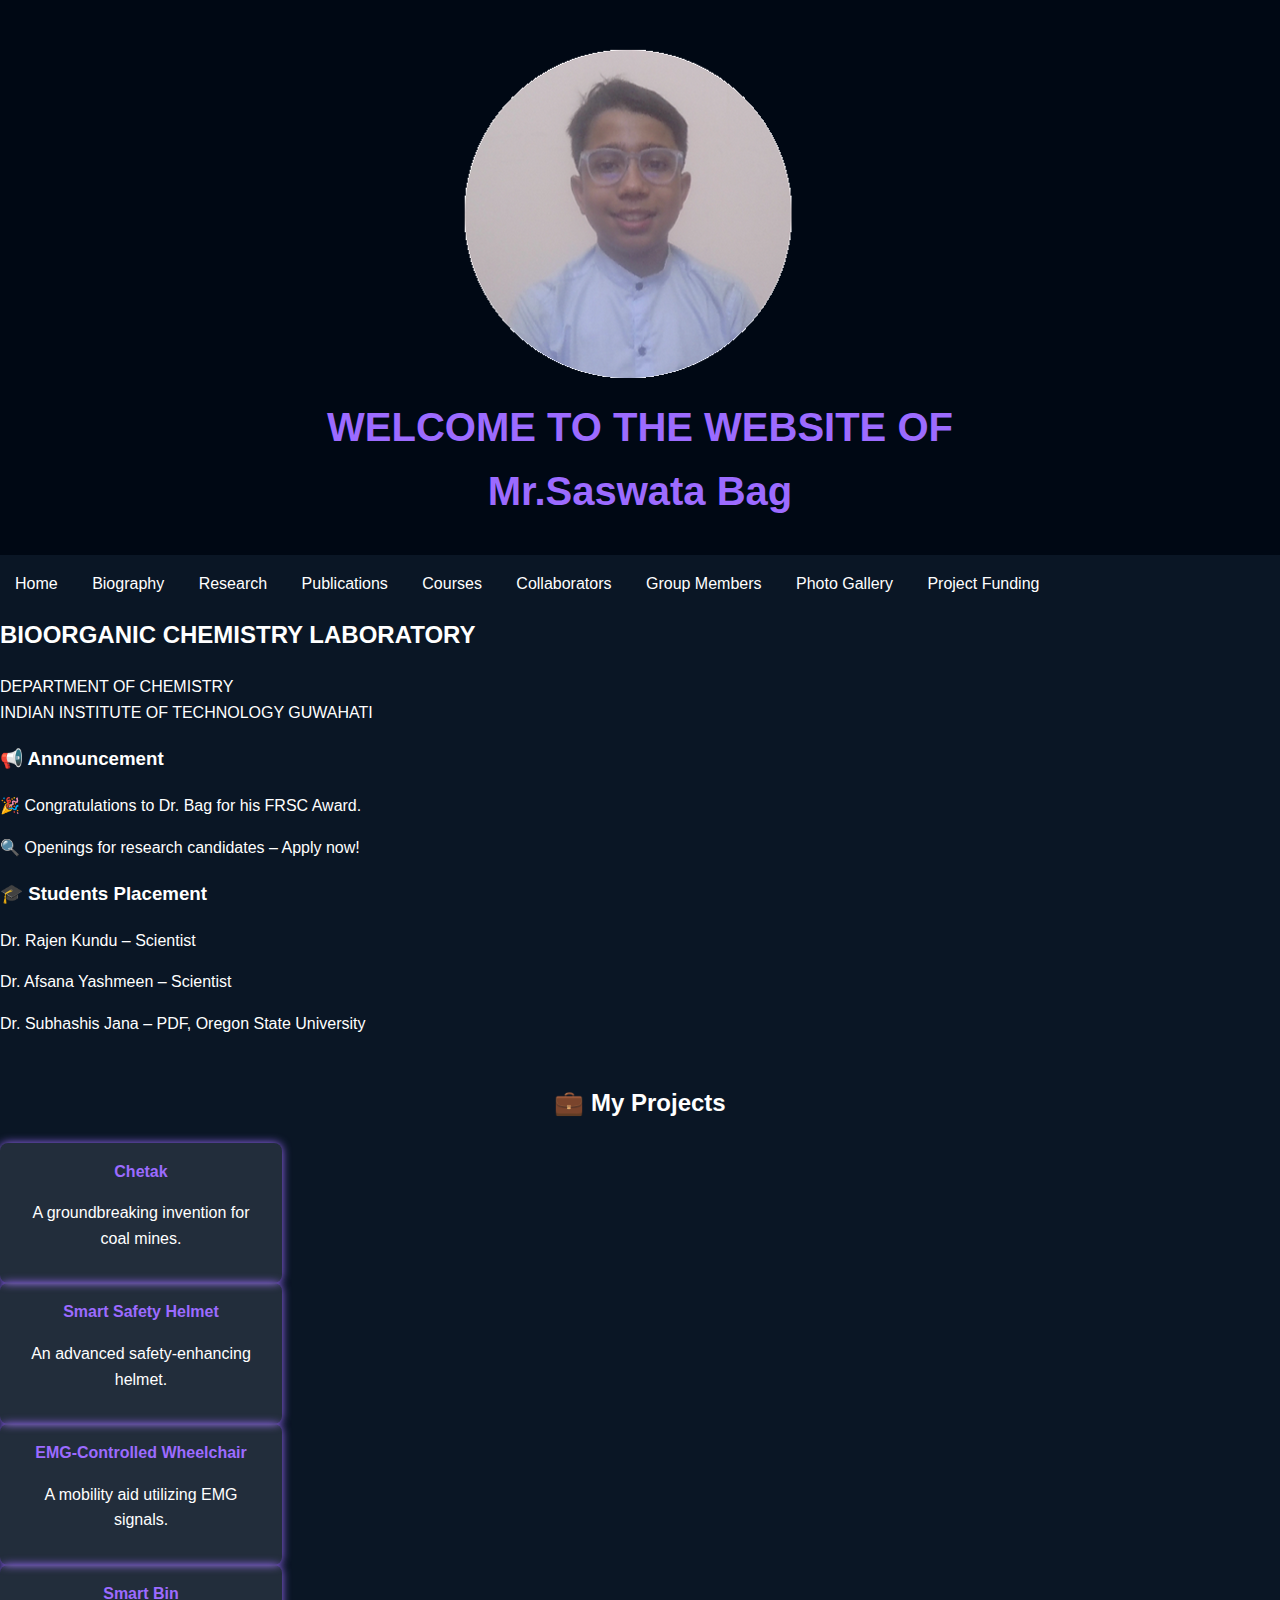
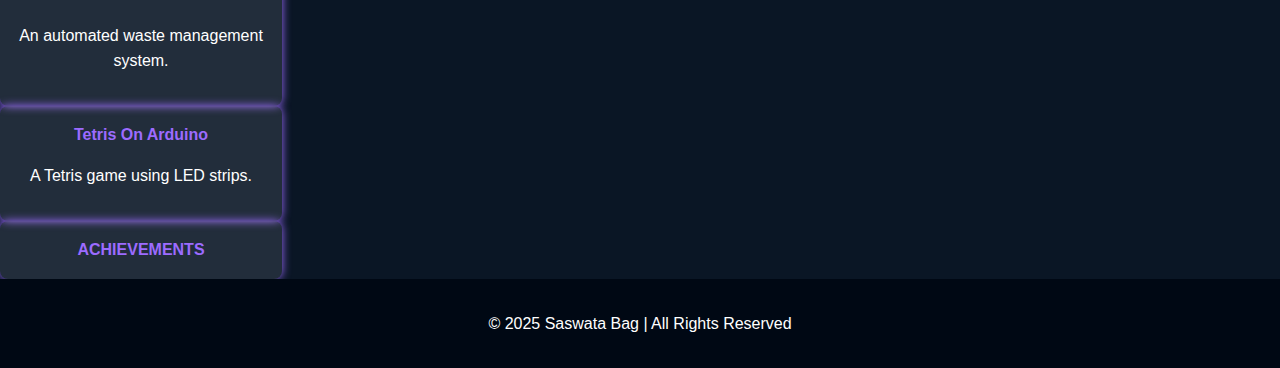
<file: index.html>
<!DOCTYPE html>
<html lang="en">

<head>
    <meta charset="UTF-8">
    <meta name="viewport" content="width=device-width, initial-scale=1.0">
    <title>Mr.Saswata Bag</title>
    <link rel="stylesheet" href="style.css">
</head>

<body>

    <!-- Header Section -->
    <header>
        <div class="header-content">
            <img src="index.png" alt="Saswata Bag logo" class="logo">
            <h1>WELCOME TO THE WEBSITE OF <br> Mr.Saswata Bag</h1>
        </div>
    </header>

    <!-- Navigation Menu -->
    <nav>
        <a href="#">Home</a>
        <a href="#">Biography</a>
        <a href="#">Research</a>
        <a href="#">Publications</a>
        <a href="#">Courses</a>
        <a href="#">Collaborators</a>
        <a href="#">Group Members</a>
        <a href="#">Photo Gallery</a>
        <a href="#">Project Funding</a>
    </nav>

    <!-- Main Content -->
    <section class="main-content">
        <div class="bio-organic">
            <h2>BIOORGANIC CHEMISTRY LABORATORY</h2>
            <p>DEPARTMENT OF CHEMISTRY <br> INDIAN INSTITUTE OF TECHNOLOGY GUWAHATI</p>
        </div>
    </section>

    <!-- Announcement and Placement Section -->
    <section class="announcement-placement">
        <div class="announcement">
            <h3>📢 Announcement</h3>
            <p>🎉 Congratulations to Dr. Bag for his FRSC Award.</p>
            <p>🔍 Openings for research candidates – Apply now!</p>
        </div>

        <div class="placement">
            <h3>🎓 Students Placement</h3>
            <p>Dr. Rajen Kundu – Scientist</p>
            <p>Dr. Afsana Yashmeen – Scientist</p>
            <p>Dr. Subhashis Jana – PDF, Oregon State University</p>
        </div>
    </section>

    <!-- My Projects Section -->
    <section id="projects" class="projects">
        <h2>💼 My Projects</h2>

        <div class="project-grid">
            <div class="project-card">
                <a href="chetak.html">Chetak</a>
                <p>A groundbreaking invention for coal mines.</p>
            </div>

            <div class="project-card">
                <a href="smart-safety-helmet.html">Smart Safety Helmet</a>
                <p>An advanced safety-enhancing helmet.</p>
            </div>

            <div class="project-card">
                <a href="emg-wheelchair.html">EMG-Controlled Wheelchair</a>
                <p>A mobility aid utilizing EMG signals.</p>
            </div>

            <div class="project-card">
                <a href="smart-bin.html">Smart Bin</a>
                <p>An automated waste management system.</p>
            </div>

            <div class="project-card">
                <a href="ardui-no.html">Tetris On Arduino</a>
                <p>A Tetris game using LED strips.</p>
            </div>

            <div class="project-card">
                <a href="#achievements">ACHIEVEMENTS</a>
            </div>
        </div>
    </section>

    <!-- Footer -->
    <footer>
        <p>&copy; 2025 Saswata Bag | All Rights Reserved</p>
    </footer>

</body>

</html>
</file>
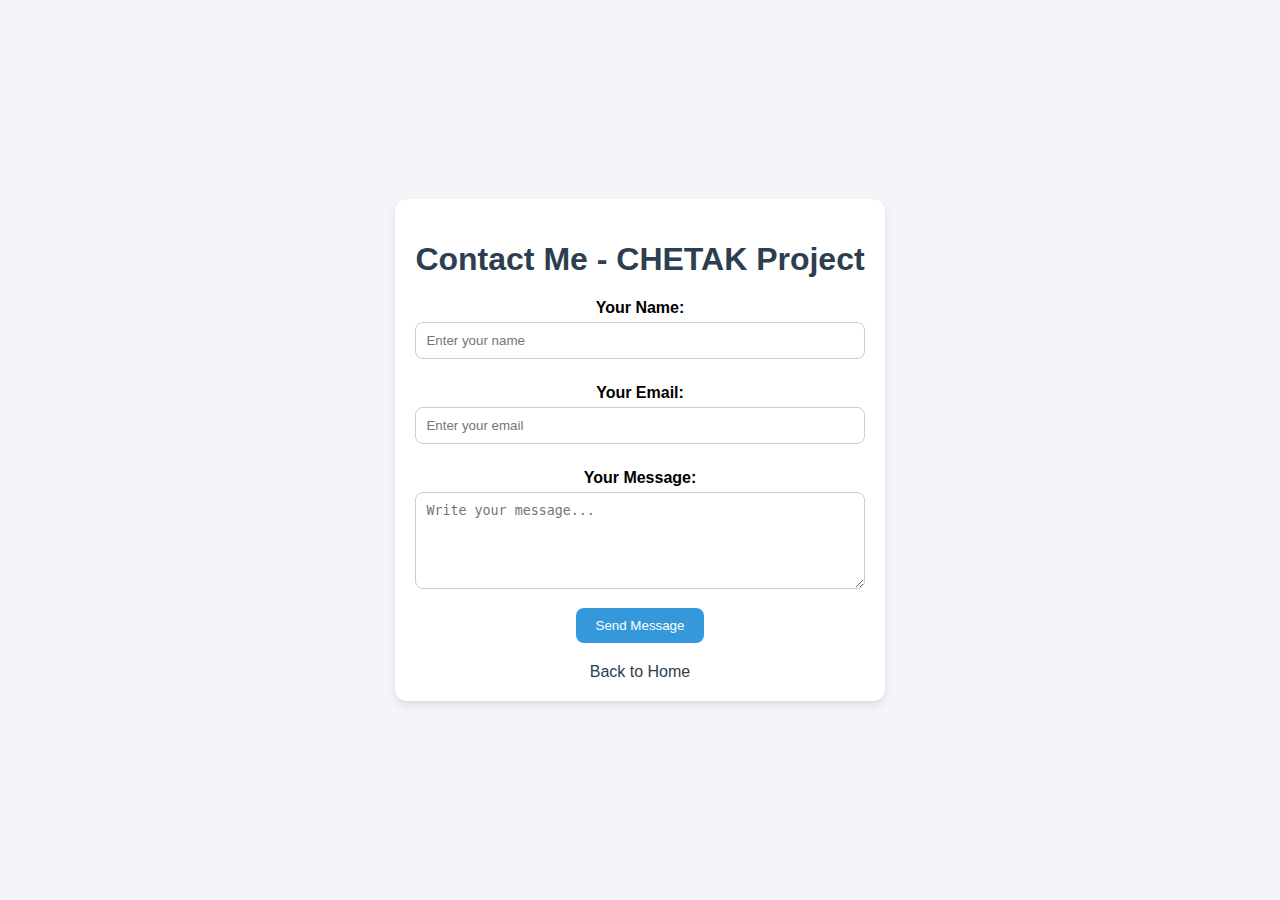
<file: contact.html>
<!DOCTYPE html>
<html lang="en">

<head>
    <meta charset="UTF-8">
    <meta name="viewport" content="width=device-width, initial-scale=1.0">
    <title>Contact - CHETAK Project</title>
    <style>
        body {
            font-family: Arial, sans-serif;
            margin: 0;
            padding: 0;
            background: #f4f4f9;
            display: flex;
            justify-content: center;
            align-items: center;
            height: 100vh;
        }

        .container {
            max-width: 600px;
            background: white;
            padding: 20px;
            border-radius: 12px;
            box-shadow: 0 4px 8px rgba(0,0,0,0.1);
            text-align: center;
            animation: fadeIn 1.5s ease-in-out;
        }

        h1 {
            color: #2c3e50;
        }

        label {
            display: block;
            margin: 10px 0 5px;
            font-weight: bold;
        }

        input, textarea {
            width: 100%;
            padding: 10px;
            margin-bottom: 15px;
            border: 1px solid #ccc;
            border-radius: 8px;
            box-sizing: border-box;
        }

        button {
            background-color: #3498db;
            color: white;
            padding: 10px 20px;
            border: none;
            border-radius: 8px;
            cursor: pointer;
            transition: background 0.3s ease;
        }

        button:hover {
            background-color: #2980b9;
        }

        @keyframes fadeIn {
            from {
                opacity: 0;
                transform: translateY(-20px);
            }
            to {
                opacity: 1;
                transform: translateY(0);
            }
        }

        a {
            display: block;
            margin-top: 20px;
            color: #2c3e50;
            text-decoration: none;
        }

        a:hover {
            text-decoration: underline;
        }
    </style>
</head>

<body>

    <div class="container">
        <h1>Contact Me - CHETAK Project</h1>
        
        <form action="https://formsubmit.co/saswatabag7928@gmail.com" method="POST">
            <label for="name">Your Name:</label>
            <input type="text" id="name" name="name" placeholder="Enter your name" required>

            <label for="email">Your Email:</label>
            <input type="email" id="email" name="email" placeholder="Enter your email" required>

            <label for="message">Your Message:</label>
            <textarea id="message" name="message" rows="5" placeholder="Write your message..." required></textarea>

            <!-- Anti-spam hidden field -->
            <input type="hidden" name="_captcha" value="false">

            <!-- Thank you page redirect (optional) -->
            <input type="hidden" name="_next" value="thankyou.html">

            <button type="submit">Send Message</button>
        </form>

        <a href="index.html">Back to Home</a>
    </div>

</body>

</html>
</file>
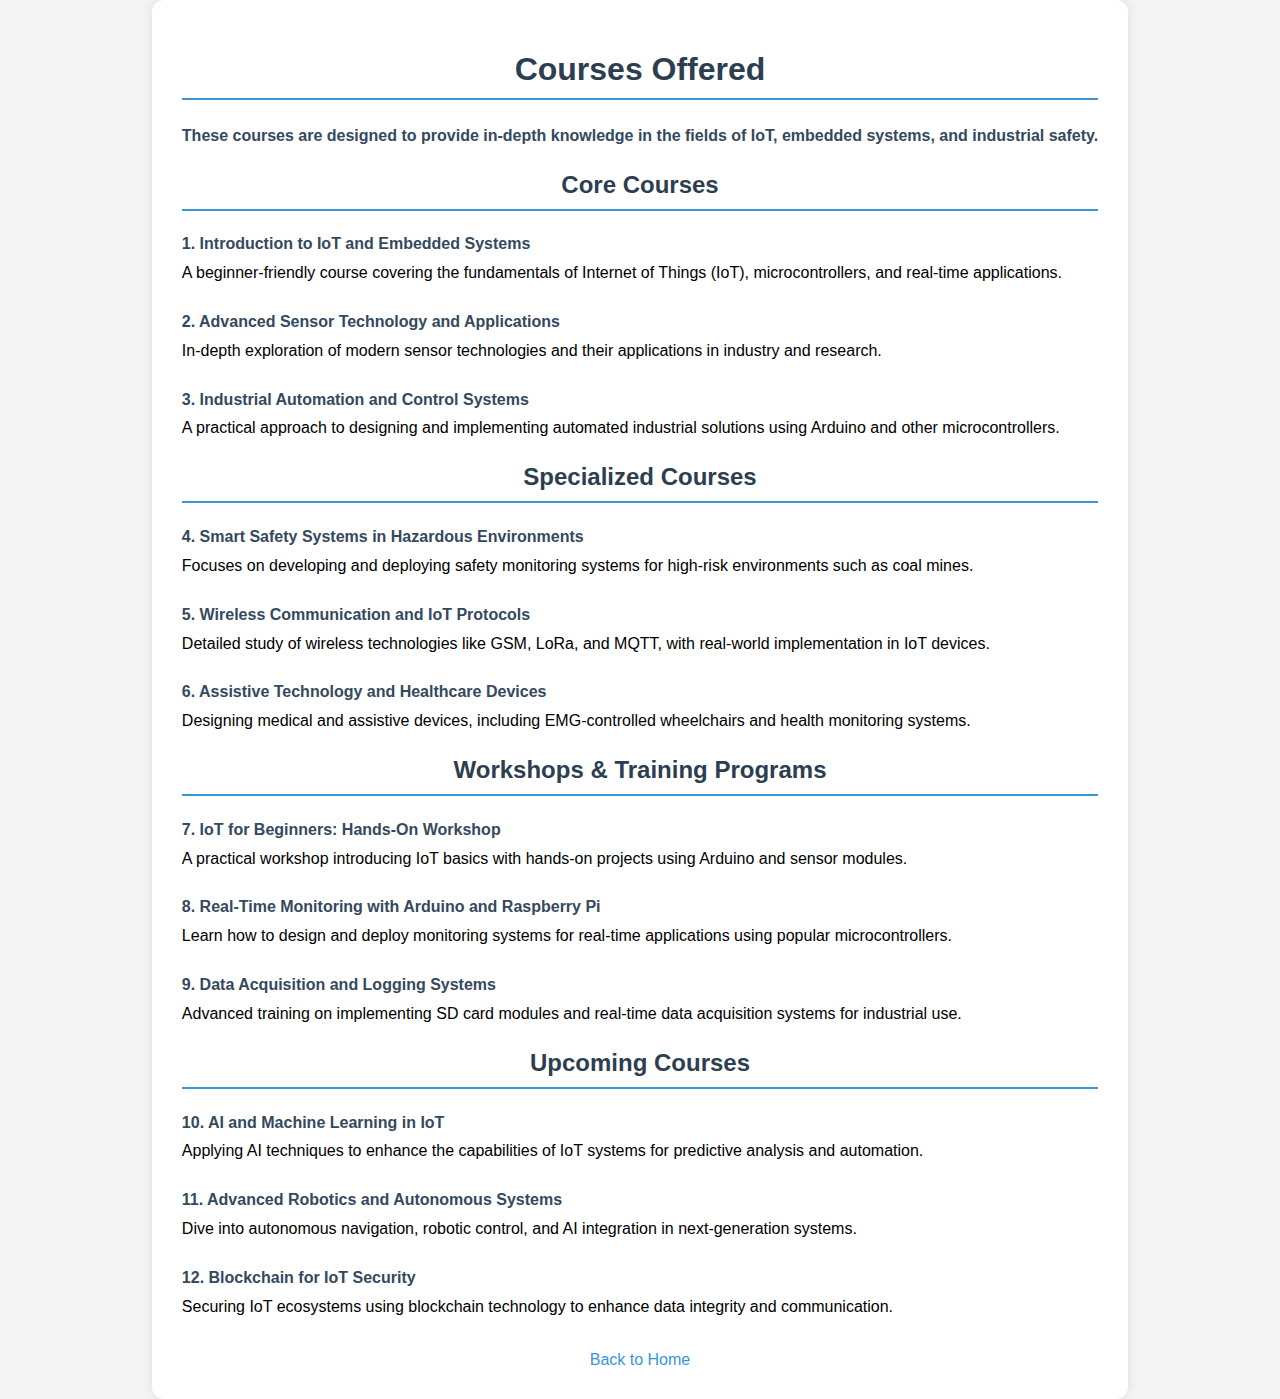
<file: courses.html>
<!DOCTYPE html>
<html lang="en">

<head>
    <meta charset="UTF-8">
    <meta name="viewport" content="width=device-width, initial-scale=1.0">
    <title>Courses - Saswata Bag</title>
    <style>
        /* Centering and Styling */
        body {
            font-family: Arial, sans-serif;
            margin: 0;
            padding: 0;
            background-color: #f4f4f4;
            display: flex;
            justify-content: center;
            align-items: center;
            min-height: 100vh;
        }

        .container {
            max-width: 1000px;
            background: white;
            padding: 30px;
            border-radius: 12px;
            box-shadow: 0 0 12px rgba(0,0,0,0.1);
            text-align: center;
        }

        h1, h2 {
            color: #2c3e50;
            text-align: center;
            border-bottom: 2px solid #3498db;
            padding-bottom: 10px;
        }

        p, ul {
            text-align: justify;
            line-height: 1.8;
        }

        ul {
            list-style: none;
            padding: 0;
        }

        li {
            margin-bottom: 20px;
        }

        strong {
            color: #34495e;
        }

        a {
            display: inline-block;
            margin-top: 10px;
            text-decoration: none;
            color: #3498db;
        }

        a:hover {
            text-decoration: underline;
        }
    </style>
</head>

<body>

    <div class="container">
        <h1>Courses Offered</h1>
        <p><strong><b>These courses are designed to provide in-depth knowledge in the fields of IoT, embedded systems, and industrial safety.</b></strong></p>

        <!-- Core Courses Section -->
        <h2>Core Courses</h2>
        <ul>
            <li>
                <strong>1. Introduction to IoT and Embedded Systems</strong><br>
                A beginner-friendly course covering the fundamentals of Internet of Things (IoT), microcontrollers, and real-time applications.
            </li>

            <li>
                <strong>2. Advanced Sensor Technology and Applications</strong><br>
                In-depth exploration of modern sensor technologies and their applications in industry and research.
            </li>

            <li>
                <strong>3. Industrial Automation and Control Systems</strong><br>
                A practical approach to designing and implementing automated industrial solutions using Arduino and other microcontrollers.
            </li>
        </ul>

        <!-- Specialized Courses Section -->
        <h2>Specialized Courses</h2>
        <ul>
            <li>
                <strong>4. Smart Safety Systems in Hazardous Environments</strong><br>
                Focuses on developing and deploying safety monitoring systems for high-risk environments such as coal mines.
            </li>

            <li>
                <strong>5. Wireless Communication and IoT Protocols</strong><br>
                Detailed study of wireless technologies like GSM, LoRa, and MQTT, with real-world implementation in IoT devices.
            </li>

            <li>
                <strong>6. Assistive Technology and Healthcare Devices</strong><br>
                Designing medical and assistive devices, including EMG-controlled wheelchairs and health monitoring systems.
            </li>
        </ul>

        <!-- Workshops and Training -->
        <h2>Workshops & Training Programs</h2>
        <ul>
            <li>
                <strong>7. IoT for Beginners: Hands-On Workshop</strong><br>
                A practical workshop introducing IoT basics with hands-on projects using Arduino and sensor modules.
            </li>

            <li>
                <strong>8. Real-Time Monitoring with Arduino and Raspberry Pi</strong><br>
                Learn how to design and deploy monitoring systems for real-time applications using popular microcontrollers.
            </li>

            <li>
                <strong>9. Data Acquisition and Logging Systems</strong><br>
                Advanced training on implementing SD card modules and real-time data acquisition systems for industrial use.
            </li>
        </ul>

        <!-- Future Courses -->
        <h2>Upcoming Courses</h2>
        <ul>
            <li>
                <strong>10. AI and Machine Learning in IoT</strong><br>
                Applying AI techniques to enhance the capabilities of IoT systems for predictive analysis and automation.
            </li>

            <li>
                <strong>11. Advanced Robotics and Autonomous Systems</strong><br>
                Dive into autonomous navigation, robotic control, and AI integration in next-generation systems.
            </li>

            <li>
                <strong>12. Blockchain for IoT Security</strong><br>
                Securing IoT ecosystems using blockchain technology to enhance data integrity and communication.
            </li>
        </ul>

        <!-- Navigation Link -->
        <a href="index.html">Back to Home</a>

    </div>

</body>

</html>
</file>
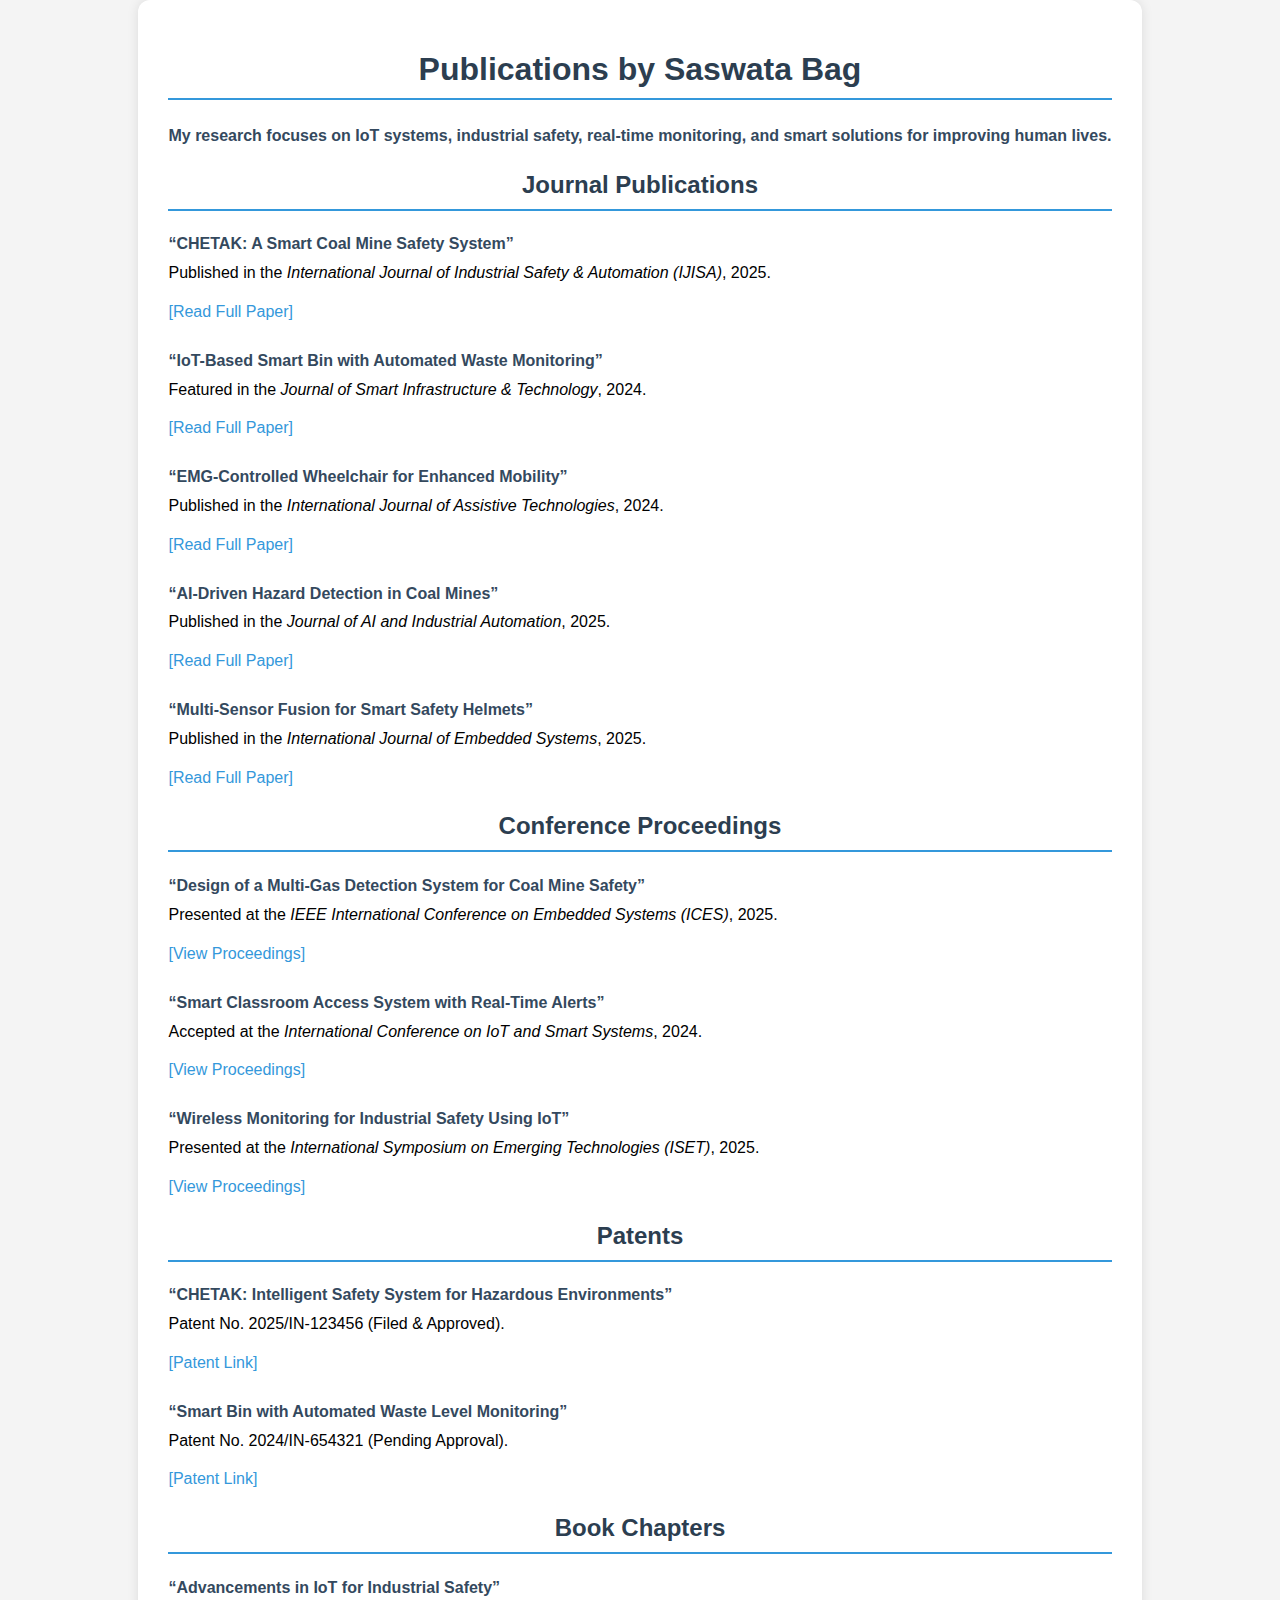
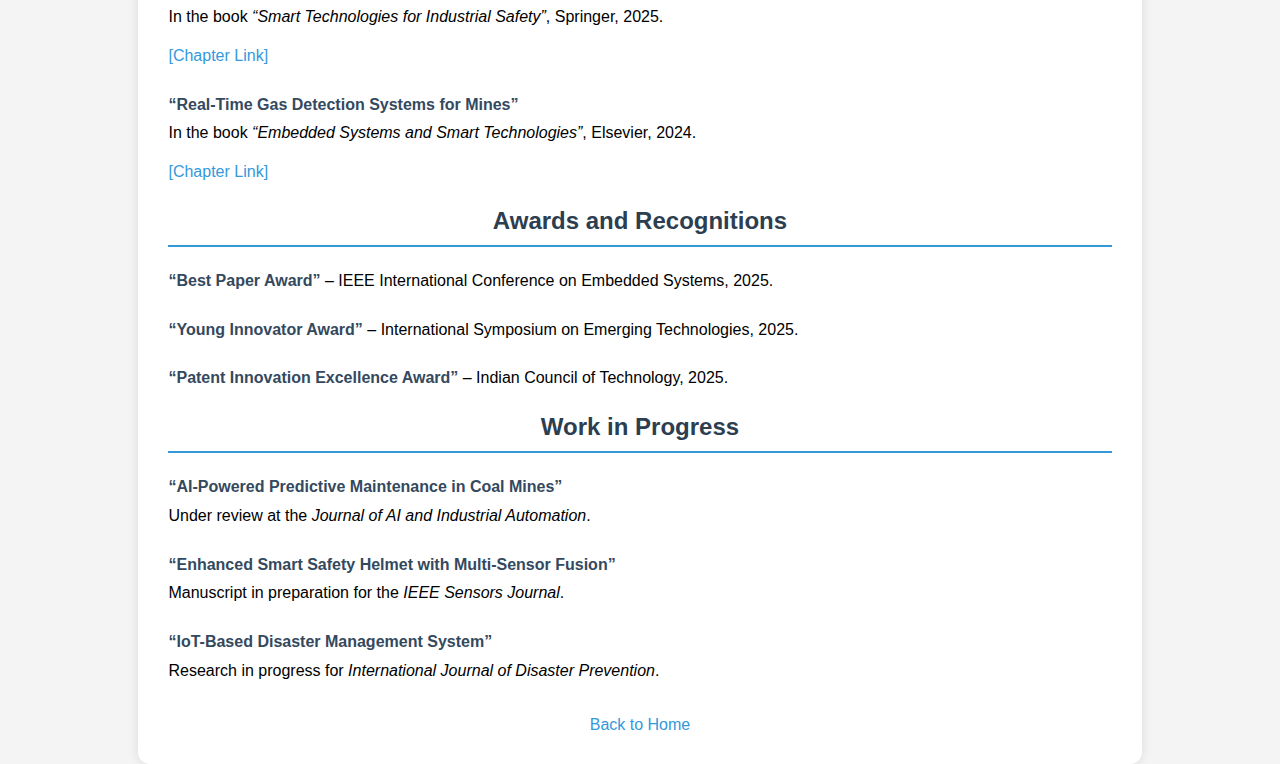
<file: publications.html>
<!DOCTYPE html>
<html lang="en">

<head>
    <meta charset="UTF-8">
    <meta name="viewport" content="width=device-width, initial-scale=1.0">
    <title>Publications - Saswata Bag</title>
    <style>
        /* Centering and Styling */
        body {
            font-family: Arial, sans-serif;
            margin: 0;
            padding: 0;
            background-color: #f4f4f4;
            display: flex;
            justify-content: center;
            align-items: center;
            min-height: 100vh;
        }

        .container {
            max-width: 1000px;
            background: white;
            padding: 30px;
            border-radius: 12px;
            box-shadow: 0 0 12px rgba(0,0,0,0.1);
            text-align: center;
        }

        h1, h2 {
            color: #2c3e50;
            text-align: center;
            border-bottom: 2px solid #3498db;
            padding-bottom: 10px;
        }

        p, ul {
            text-align: justify;
            line-height: 1.8;
        }

        ul {
            list-style: none;
            padding: 0;
        }

        li {
            margin-bottom: 20px;
        }

        strong {
            color: #34495e;
        }

        a {
            display: inline-block;
            margin-top: 10px;
            text-decoration: none;
            color: #3498db;
        }

        a:hover {
            text-decoration: underline;
        }
    </style>
</head>

<body>

    <div class="container">
        <h1>Publications by Saswata Bag</h1>
        <p><strong><b>My research focuses on IoT systems, industrial safety, real-time monitoring, and smart solutions for improving human lives.</b></strong></p>

        <!-- Journal Publications Section -->
        <h2>Journal Publications</h2>
        <ul>
            <li>
                <strong>“CHETAK: A Smart Coal Mine Safety System”</strong><br>
                Published in the <i>International Journal of Industrial Safety & Automation (IJISA)</i>, 2025.<br>
                <a href="#">[Read Full Paper]</a>
            </li>

            <li>
                <strong>“IoT-Based Smart Bin with Automated Waste Monitoring”</strong><br>
                Featured in the <i>Journal of Smart Infrastructure & Technology</i>, 2024.<br>
                <a href="#">[Read Full Paper]</a>
            </li>

            <li>
                <strong>“EMG-Controlled Wheelchair for Enhanced Mobility”</strong><br>
                Published in the <i>International Journal of Assistive Technologies</i>, 2024.<br>
                <a href="#">[Read Full Paper]</a>
            </li>

            <li>
                <strong>“AI-Driven Hazard Detection in Coal Mines”</strong><br>
                Published in the <i>Journal of AI and Industrial Automation</i>, 2025.<br>
                <a href="#">[Read Full Paper]</a>
            </li>

            <li>
                <strong>“Multi-Sensor Fusion for Smart Safety Helmets”</strong><br>
                Published in the <i>International Journal of Embedded Systems</i>, 2025.<br>
                <a href="#">[Read Full Paper]</a>
            </li>
        </ul>

        <!-- Conference Proceedings Section -->
        <h2>Conference Proceedings</h2>
        <ul>
            <li>
                <strong>“Design of a Multi-Gas Detection System for Coal Mine Safety”</strong><br>
                Presented at the <i>IEEE International Conference on Embedded Systems (ICES)</i>, 2025.<br>
                <a href="#">[View Proceedings]</a>
            </li>

            <li>
                <strong>“Smart Classroom Access System with Real-Time Alerts”</strong><br>
                Accepted at the <i>International Conference on IoT and Smart Systems</i>, 2024.<br>
                <a href="#">[View Proceedings]</a>
            </li>

            <li>
                <strong>“Wireless Monitoring for Industrial Safety Using IoT”</strong><br>
                Presented at the <i>International Symposium on Emerging Technologies (ISET)</i>, 2025.<br>
                <a href="#">[View Proceedings]</a>
            </li>
        </ul>

        <!-- Patents Section -->
        <h2>Patents</h2>
        <ul>
            <li>
                <strong>“CHETAK: Intelligent Safety System for Hazardous Environments”</strong><br>
                Patent No. 2025/IN-123456 (Filed & Approved).<br>
                <a href="#">[Patent Link]</a>
            </li>

            <li>
                <strong>“Smart Bin with Automated Waste Level Monitoring”</strong><br>
                Patent No. 2024/IN-654321 (Pending Approval).<br>
                <a href="#">[Patent Link]</a>
            </li>
        </ul>

        <!-- Book Chapters Section -->
        <h2>Book Chapters</h2>
        <ul>
            <li>
                <strong>“Advancements in IoT for Industrial Safety”</strong><br>
                In the book <i>“Smart Technologies for Industrial Safety”</i>, Springer, 2025.<br>
                <a href="#">[Chapter Link]</a>
            </li>

            <li>
                <strong>“Real-Time Gas Detection Systems for Mines”</strong><br>
                In the book <i>“Embedded Systems and Smart Technologies”</i>, Elsevier, 2024.<br>
                <a href="#">[Chapter Link]</a>
            </li>
        </ul>

        <!-- Awards Related to Publications -->
        <h2>Awards and Recognitions</h2>
        <ul>
            <li>
                <strong>“Best Paper Award”</strong> – IEEE International Conference on Embedded Systems, 2025.
            </li>
            <li>
                <strong>“Young Innovator Award”</strong> – International Symposium on Emerging Technologies, 2025.
            </li>
            <li>
                <strong>“Patent Innovation Excellence Award”</strong> – Indian Council of Technology, 2025.
            </li>
        </ul>

        <!-- Work in Progress Section -->
        <h2>Work in Progress</h2>
        <ul>
            <li>
                <strong>“AI-Powered Predictive Maintenance in Coal Mines”</strong><br>
                Under review at the <i>Journal of AI and Industrial Automation</i>.
            </li>

            <li>
                <strong>“Enhanced Smart Safety Helmet with Multi-Sensor Fusion”</strong><br>
                Manuscript in preparation for the <i>IEEE Sensors Journal</i>.
            </li>

            <li>
                <strong>“IoT-Based Disaster Management System”</strong><br>
                Research in progress for <i>International Journal of Disaster Prevention</i>.
            </li>
        </ul>

        <!-- Navigation Link -->
        <a href="index.html">Back to Home</a>

    </div>

</body>

</html>
</file>
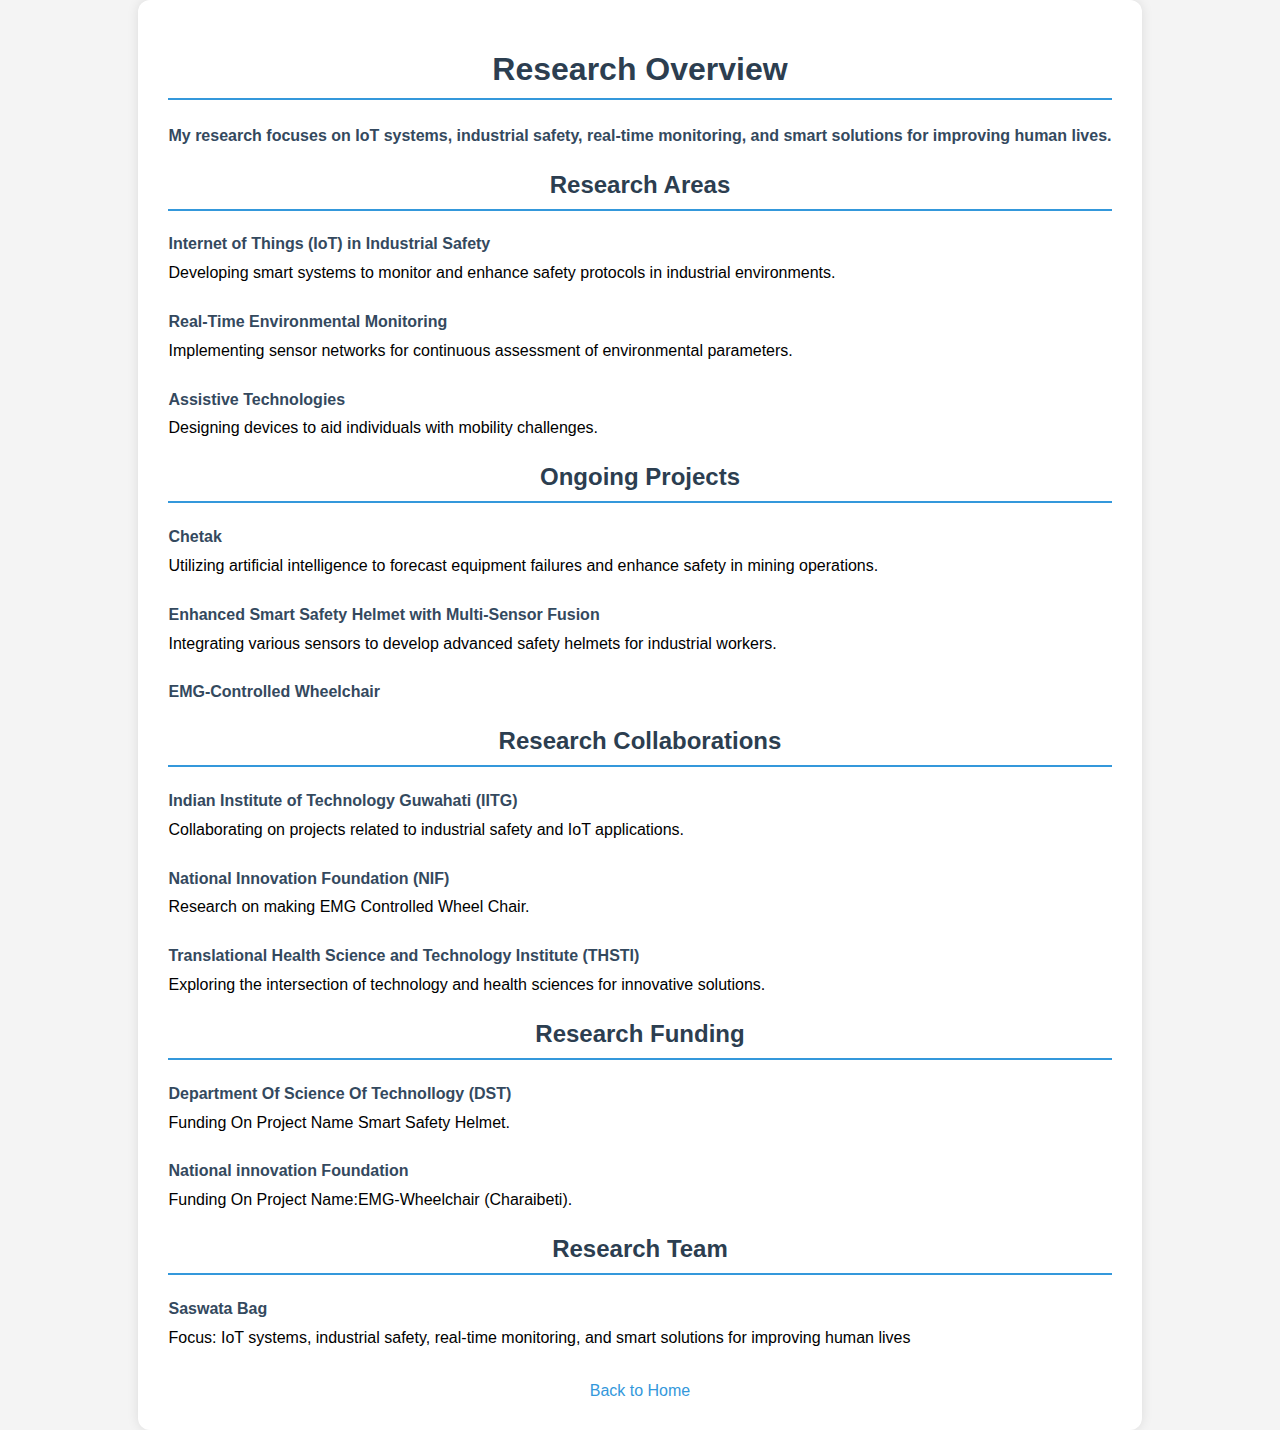
<file: research.html>
<!DOCTYPE html>
<html lang="en">

<head>
    <meta charset="UTF-8">
    <meta name="viewport" content="width=device-width, initial-scale=1.0">
    <title>Research - Saswata Bag</title>
    <style>
        /* Centering and Styling */
        body {
            font-family: Arial, sans-serif;
            margin: 0;
            padding: 0;
            background-color: #f4f4f4;
            display: flex;
            justify-content: center;
            align-items: center;
            min-height: 100vh;
        }

        .container {
            max-width: 1000px;
            background: white;
            padding: 30px;
            border-radius: 12px;
            box-shadow: 0 0 12px rgba(0,0,0,0.1);
            text-align: center;
        }

        h1, h2 {
            color: #2c3e50;
            text-align: center;
            border-bottom: 2px solid #3498db;
            padding-bottom: 10px;
        }

        p, ul {
            text-align: justify;
            line-height: 1.8;
        }

        ul {
            list-style: none;
            padding: 0;
        }

        li {
            margin-bottom: 20px;
        }

        strong {
            color: #34495e;
        }

        a {
            display: inline-block;
            margin-top: 10px;
            text-decoration: none;
            color: #3498db;
        }

        a:hover {
            text-decoration: underline;
        }
    </style>
</head>

<body>

    <div class="container">
        <h1>Research Overview</h1>
        <p><strong><b>My research focuses on IoT systems, industrial safety, real-time monitoring, and smart solutions for improving human lives.</b></strong></p>

        <!-- Research Areas Section -->
        <h2>Research Areas</h2>
        <ul>
            <li>
                <strong>Internet of Things (IoT) in Industrial Safety</strong><br>
                Developing smart systems to monitor and enhance safety protocols in industrial environments.
            </li>

            <li>
                <strong>Real-Time Environmental Monitoring</strong><br>
                Implementing sensor networks for continuous assessment of environmental parameters.
            </li>

            <li>
                <strong>Assistive Technologies</strong><br>
                Designing devices to aid individuals with mobility challenges.
            </li>
        </ul>

        <!-- Ongoing Projects Section -->
        <h2>Ongoing Projects</h2>
        <ul>
            <li>
                <strong>Chetak</strong><br>
                Utilizing artificial intelligence to forecast equipment failures and enhance safety in mining operations.
            </li>

            <li>
                <strong>Enhanced Smart Safety Helmet with Multi-Sensor Fusion</strong><br>
                Integrating various sensors to develop advanced safety helmets for industrial workers.
            </li>

            <li>
                <strong>EMG-Controlled Wheelchair</strong><br>
                
            </li>
        </ul>

        <!-- Research Collaborations Section -->
        <h2>Research Collaborations</h2>
        <ul>
            <li>
                <strong>Indian Institute of Technology Guwahati (IITG)</strong><br>
                Collaborating on projects related to industrial safety and IoT applications.
            </li>

            <li>
                <strong>National Innovation Foundation (NIF)</strong><br>
                Research on making EMG Controlled Wheel Chair.
            </li>

            <li>
                <strong>Translational Health Science and Technology Institute (THSTI)</strong><br>
                Exploring the intersection of technology and health sciences for innovative solutions.
            </li>
        </ul>

        <!-- Research Funding Section -->
        <h2>Research Funding</h2>
        <ul>
            <li>
                <strong>Department Of Science Of Technollogy (DST)</strong><br>
                Funding On Project Name Smart Safety Helmet.
            </li>

            <li>
                <strong>National innovation Foundation </strong><br>
                 Funding On Project Name:EMG-Wheelchair (Charaibeti).
            </li>


            </li>
        </ul>

        <!-- Research Team Section -->
        <h2>Research Team</h2>
        <ul>
            <li>
                <strong>Saswata Bag</strong><br>
                Focus: IoT systems, industrial safety, real-time monitoring, and smart solutions for improving human lives
            </li>

         
        </ul>

        <!-- Navigation Link -->
        <a href="index.html">Back to Home</a>

    </div>

</body>

</html>
</file>
<file: style.css>
/* General Styles */
body {
    margin: 0;
    padding: 0;
    box-sizing: border-box;
    font-family: Arial, sans-serif;
    background: #0A1625;
    color: white;
    line-height: 1.6;
}

/* Header */
header {
    text-align: center;
    padding: 2rem 1rem;
    background: #000814;
}

header h1 {
    font-size: 2.5rem;
    color: #9C6BFF;
    margin: 0;
}

nav {
    margin-top: 1rem;
}

nav a {
    color: white;
    text-decoration: none;
    margin: 0 15px;
    font-size: 1rem;
}

nav a:hover {
    color: #9C6BFF;
}

/* Main Content */
main {
    display: flex;
    flex-direction: column;
    align-items: center; /* Centers horizontally */
    padding: 2rem 1rem;
}

/* Bioorganic Chemistry Section */
#bioorganic {
    text-align: center;
    margin-bottom: 2rem;
}

#bioorganic h2 {
    font-size: 2rem;
    color: #9C6BFF;
}

/* Info Containers */
.info-container {
    display: flex;
    justify-content: center; /* Centers horizontally */
    gap: 40px; /* Space between announcement and placement */
    margin-bottom: 3rem;
}

.box {
    width: 400px;
    padding: 1.5rem;
    border-radius: 10px;
    background: rgba(255, 255, 255, 0.1);
    box-shadow: 0 0 15px #9C6BFF;
}

/* Projects Section */
#projects {
    text-align: center;
    margin-top: 3rem;
}

.projects-container {
    display: flex;
    justify-content: center; /* Horizontal centering */
    flex-wrap: wrap;
    gap: 20px; /* Space between project cards */
    max-width: 1200px; /* Limit width */
}

.project-card {
    background: rgba(255, 255, 255, 0.1);
    padding: 1rem;
    border-radius: 8px;
    width: 250px;
    box-shadow: 0 0 10px #9C6BFF;
    text-align: center;
}

.project-card a {
    color: #9C6BFF;
    font-weight: bold;
    text-decoration: none;
}

.project-card a:hover {
    text-decoration: underline;
}

/* Footer */
footer {
    text-align: center;
    padding: 1rem;
    background: #000814;
}
</file>
